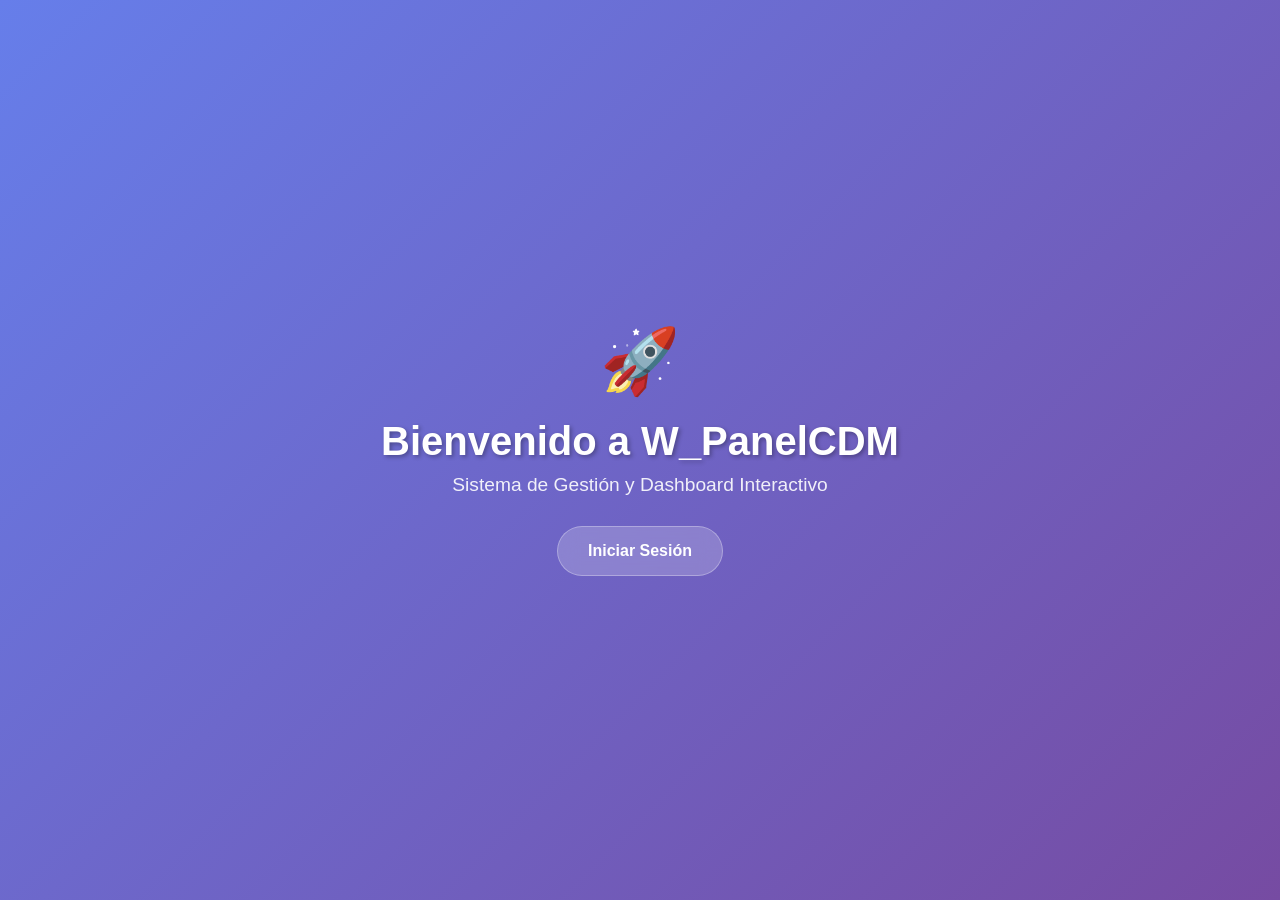
<file: index.html>
<!DOCTYPE html>
<html lang="es">
<head>
    <meta charset="UTF-8">
    <meta name="viewport" content="width=device-width, initial-scale=1.0">
    <title>W_PanelCDM - Sistema de Gestión</title>
    <style>
        * {
            margin: 0;
            padding: 0;
            box-sizing: border-box;
        }
        
        body {
            font-family: 'Segoe UI', Tahoma, Geneva, Verdana, sans-serif;
            background: linear-gradient(135deg, #667eea 0%, #764ba2 100%);
            min-height: 100vh;
            display: flex;
            align-items: center;
            justify-content: center;
        }
        
        .container {
            text-align: center;
            color: white;
            padding: 40px;
        }
        
        .logo {
            font-size: 4rem;
            margin-bottom: 20px;
        }
        
        h1 {
            font-size: 2.5rem;
            margin-bottom: 10px;
            text-shadow: 2px 2px 4px rgba(0,0,0,0.3);
        }
        
        p {
            font-size: 1.2rem;
            margin-bottom: 30px;
            opacity: 0.9;
        }
        
        .btn {
            display: inline-block;
            background: rgba(255,255,255,0.2);
            color: white;
            padding: 15px 30px;
            border-radius: 25px;
            text-decoration: none;
            font-weight: 600;
            transition: all 0.3s ease;
            backdrop-filter: blur(10px);
            border: 1px solid rgba(255,255,255,0.3);
        }
        
        .btn:hover {
            background: rgba(255,255,255,0.3);
            transform: translateY(-2px);
        }
    </style>
</head>
<body>
    <div class="container">
        <div class="logo">🚀</div>
        <h1>Bienvenido a W_PanelCDM</h1>
        <p>Sistema de Gestión y Dashboard Interactivo</p>
        <a href="login.html" class="btn">Iniciar Sesión</a>
    </div>
</body>
</html>
</file>
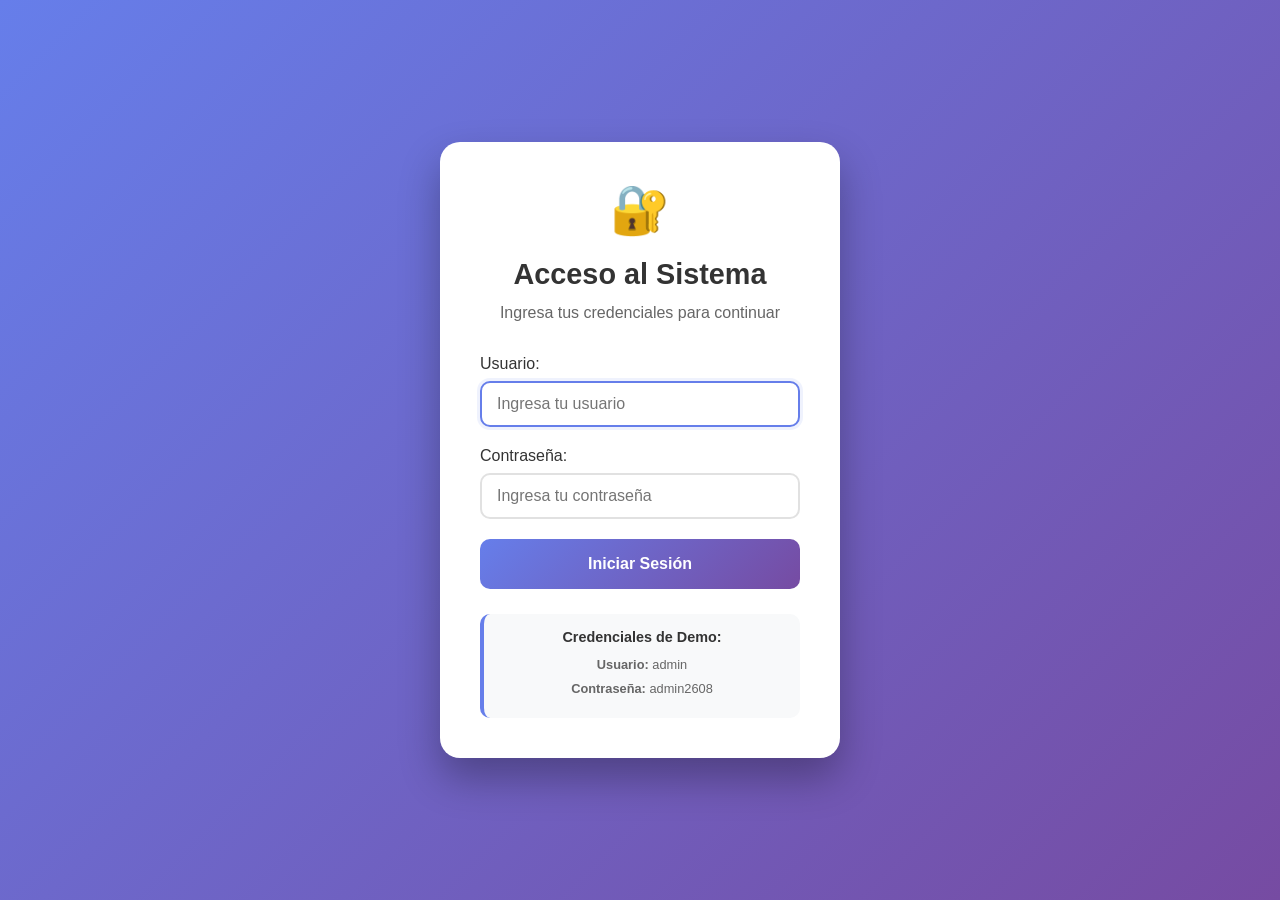
<file: login.html>
<!DOCTYPE html>
<html lang="es">
<head>
    <meta charset="UTF-8">
    <meta name="viewport" content="width=device-width, initial-scale=1.0">
    <title>Login - W_PanelCDM</title>
    <link rel="stylesheet" href="css/auth.css">
</head>
<body>
    <div class="login-container">
        <div class="logo">🔐</div>
        <h1>Acceso al Sistema</h1>
        <p>Ingresa tus credenciales para continuar</p>
        
        <form id="loginForm">
            <div class="form-group">
                <label for="username">Usuario:</label>
                <input 
                    type="text" 
                    id="username" 
                    placeholder="Ingresa tu usuario"
                    required
                    autocomplete="username"
                >
            </div>
            
            <div class="form-group">
                <label for="password">Contraseña:</label>
                <input 
                    type="password" 
                    id="password" 
                    placeholder="Ingresa tu contraseña"
                    required
                    autocomplete="current-password"
                >
            </div>
            
            <button type="submit" class="login-btn">
                <span class="btn-text">Iniciar Sesión</span>
                <div class="spinner" style="display: none;"></div>
            </button>
        </form>
        
        <div id="errorMessage" class="error-message">
            Credenciales incorrectas. Intenta nuevamente.
        </div>
        
        <div class="demo-credentials">
            <h3>Credenciales de Demo:</h3>
            <p><strong>Usuario:</strong> admin</p>
            <p><strong>Contraseña:</strong> admin2608</p>
        </div>
    </div>

    <script src="js/auth.js"></script>
</body>
</html>
</file>
<file: css/auth.css>
* {
    margin: 0;
    padding: 0;
    box-sizing: border-box;
}

body {
    font-family: 'Segoe UI', Tahoma, Geneva, Verdana, sans-serif;
    background: linear-gradient(135deg, #667eea 0%, #764ba2 100%);
    min-height: 100vh;
    display: flex;
    align-items: center;
    justify-content: center;
    padding: 20px;
}

.login-container {
    background: white;
    border-radius: 20px;
    padding: 40px;
    box-shadow: 0 20px 40px rgba(0,0,0,0.3);
    width: 100%;
    max-width: 400px;
    text-align: center;
}

.logo {
    font-size: 3rem;
    margin-bottom: 20px;
}

.login-container h1 {
    color: #333;
    margin-bottom: 10px;
    font-size: 1.8rem;
}

.login-container p {
    color: #666;
    margin-bottom: 30px;
    line-height: 1.5;
}

.form-group {
    margin-bottom: 20px;
    text-align: left;
}

.form-group label {
    display: block;
    margin-bottom: 8px;
    color: #333;
    font-weight: 500;
}

.form-group input {
    width: 100%;
    padding: 12px 15px;
    border: 2px solid #e1e1e1;
    border-radius: 10px;
    font-size: 1rem;
    transition: all 0.3s ease;
    font-family: inherit;
}

.form-group input:focus {
    outline: none;
    border-color: #667eea;
    box-shadow: 0 0 0 3px rgba(102, 126, 234, 0.1);
}

.login-btn {
    width: 100%;
    background: linear-gradient(135deg, #667eea 0%, #764ba2 100%);
    color: white;
    border: none;
    padding: 15px;
    border-radius: 10px;
    font-size: 1rem;
    font-weight: 600;
    cursor: pointer;
    transition: all 0.3s ease;
    position: relative;
    min-height: 50px;
}

.login-btn:hover:not(:disabled) {
    transform: translateY(-2px);
    box-shadow: 0 10px 20px rgba(102, 126, 234, 0.3);
}

.login-btn:disabled {
    opacity: 0.7;
    cursor: not-allowed;
}

.spinner {
    border: 3px solid rgba(255,255,255,0.3);
    border-top: 3px solid white;
    border-radius: 50%;
    width: 20px;
    height: 20px;
    animation: spin 1s linear infinite;
    margin: 0 auto;
}

@keyframes spin {
    0% { transform: rotate(0deg); }
    100% { transform: rotate(360deg); }
}

.error-message {
    color: #e74c3c;
    margin-top: 15px;
    padding: 12px;
    background: #ffeaea;
    border-radius: 8px;
    display: none;
    border-left: 4px solid #e74c3c;
}

.demo-credentials {
    margin-top: 25px;
    padding: 15px;
    background: #f8f9fa;
    border-radius: 10px;
    border-left: 4px solid #667eea;
}

.demo-credentials h3 {
    color: #333;
    margin-bottom: 10px;
    font-size: 0.9rem;
}

.demo-credentials p {
    margin-bottom: 5px;
    font-size: 0.8rem;
    color: #666;
}

/* Responsive */
@media (max-width: 480px) {
    .login-container {
        padding: 30px 20px;
        margin: 10px;
    }
    
    .logo {
        font-size: 2.5rem;
    }
    
    .login-container h1 {
        font-size: 1.5rem;
    }
}
</file>
